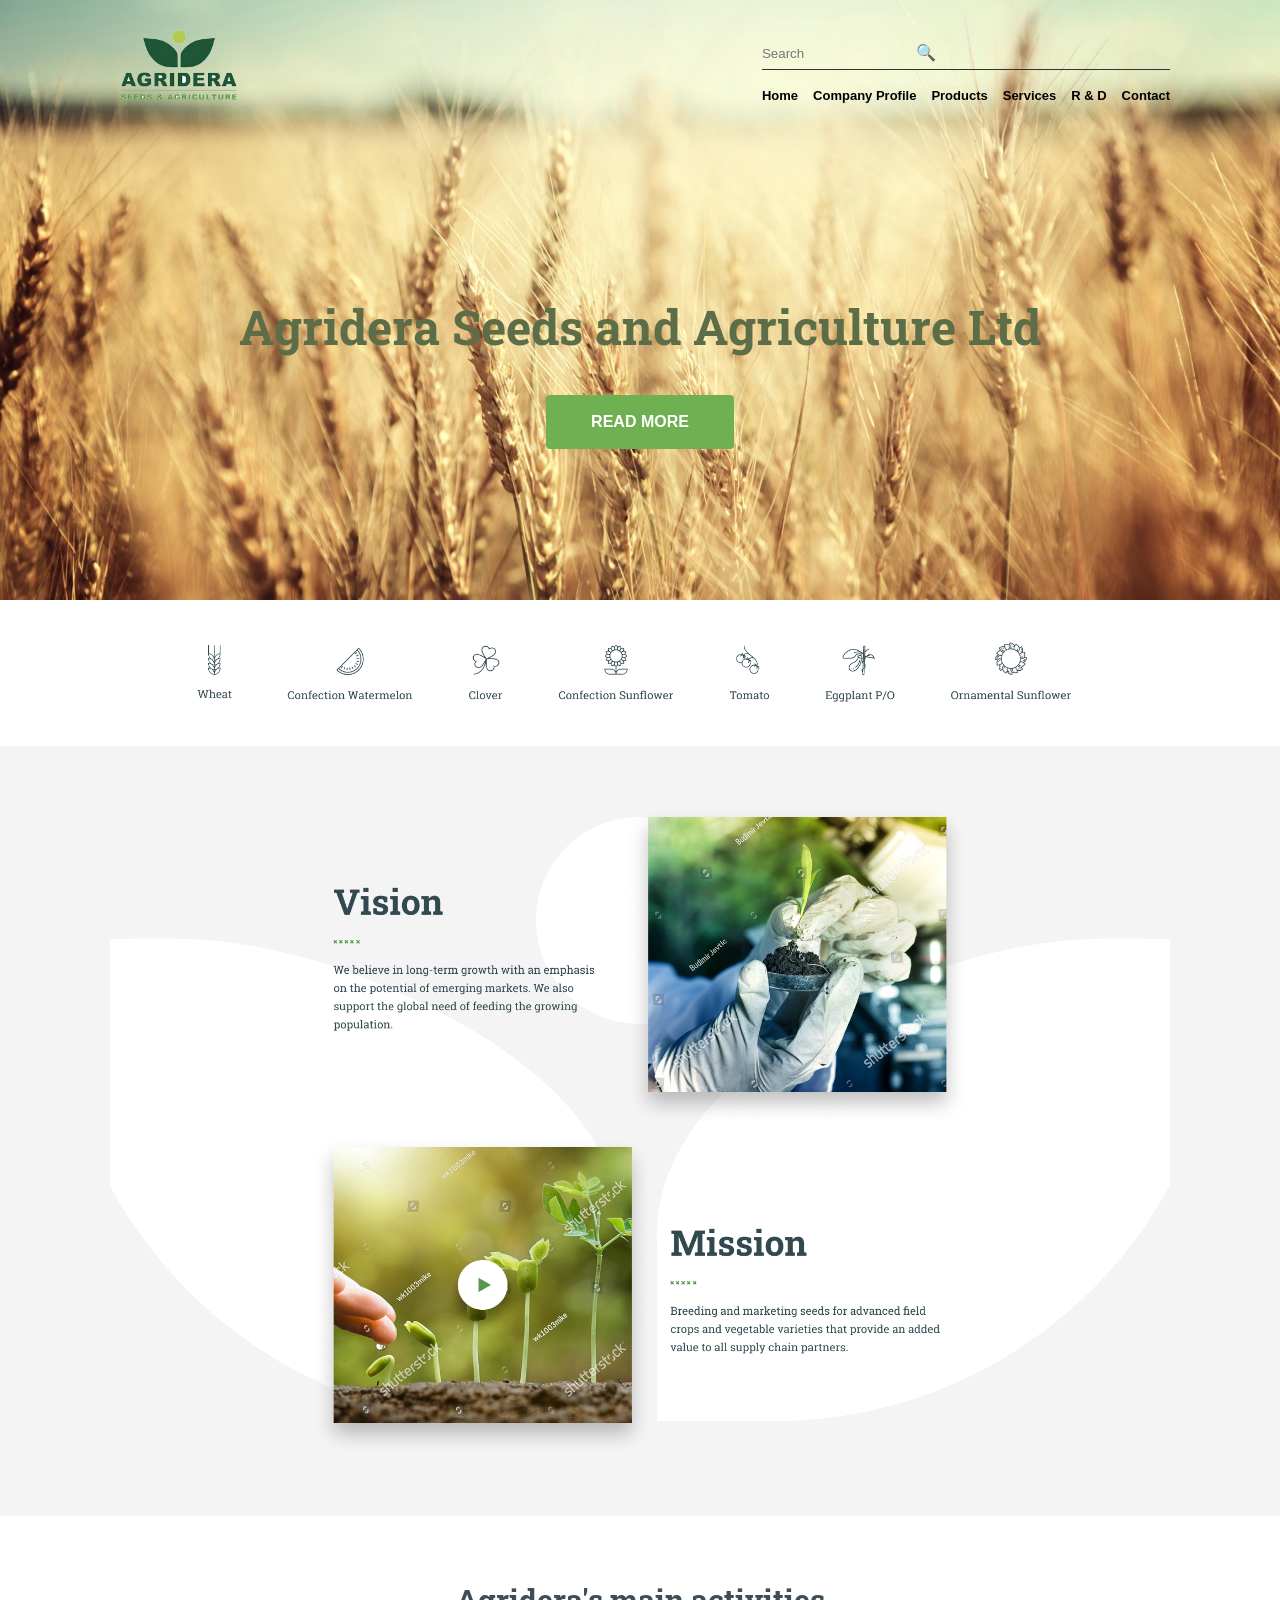
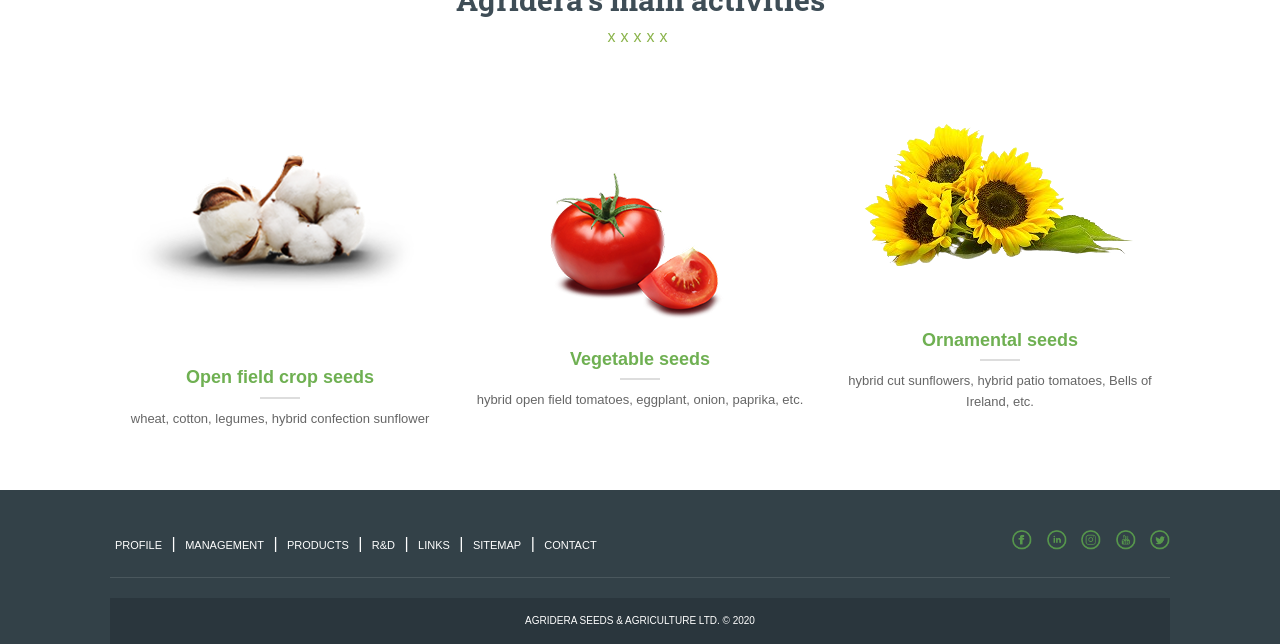
<file: index.html>
<!DOCTYPE html>
<html lang="uk">
<head>
    <meta charset="UTF-8">
    <meta name="viewport" content="width=device-width, initial-scale=1.0">
    <title>Agridera Seeds & Agriculture Ltd</title>
    <link href="https://fonts.googleapis.com/css2?family=Roboto+Slab:wght@400;700&display=swap" rel="stylesheet">
    <link rel="stylesheet" href="style.css">
</head>
<body>

    <section class="hero-section">
        <header class="site-header">
            <div class="container header-flex">
                <div class="logo">
                    <img src="Logo@2x.png" alt="Agridera">
                </div>
                <div class="header-right">
                    <div class="search-box">
                        <input type="text" placeholder="Search">
                        <span class="search-icon">🔍</span>
                    </div>
                    <nav class="main-nav">
                        <ul>
                            <li><a href="#">Home</a></li>
                            <li><a href="#">Company Profile</a></li>
                            <li><a href="tomato_all.html">Products</a></li>
                            <li><a href="#">Services</a></li>
                            <li><a href="#">R & D</a></li>
                            <li><a href="#">Contact</a></li>
                        </ul>
                    </nav>
                </div>
            </div>
        </header>

        <div class="hero-content">
            <h1>Agridera Seeds and Agriculture Ltd</h1>
            <a href="#" class="btn-read-more">READ MORE</a>
        </div>
    </section>

    <section class="products-strip">
        <div class="container">
            <img src="Products.png" alt="Products" class="full-width-img">
        </div>
    </section>

    <section class="mission-section">
        <div class="container">
            <img src="Vision Mission.png" alt="Vision Mission" class="full-width-img">
        </div>
    </section>

    <section class="activities">
        <div class="container">
            <h2 class="section-title">Agridera's main activities</h2>
            <div class="dots">xxxxx</div>
            
            <div class="activity-grid">
                <div class="card">
                    <img src="image4.png" alt="Open field crop seeds" class="activity-img">
                    <h3>Open field crop seeds</h3>
                    <div class="card-line"></div>
                    <p>wheat, cotton, legumes, hybrid confection sunflower</p>
                </div>

                <div class="card">
                    <img src="image5.png" alt="Vegetable seeds" class="activity-img">
                    <h3>Vegetable seeds</h3>
                    <div class="card-line"></div>
                    <p>hybrid open field tomatoes, eggplant, onion, paprika, etc.</p>
                </div>

                <div class="card">
                    <img src="image6.png" alt="Ornamental seeds" class="activity-img">
                    <h3>Ornamental seeds</h3>
                    <div class="card-line"></div>
                    <p>hybrid cut sunflowers, hybrid patio tomatoes, Bells of Ireland, etc.</p>
                </div>
            </div>
        </div>
    </section>

    <footer class="main-footer">
        <div class="container">
            <div class="footer-top">
                <nav class="footer-nav">
                    <a href="#">PROFILE</a> | <a href="#">MANAGEMENT</a> | <a href="#">PRODUCTS</a> |
                    <a href="#">R&D</a> | <a href="#">LINKS</a> | <a href="#">SITEMAP</a> | <a href="#">CONTACT</a>
                </nav>
                <div class="socials">
                    <img src="Ico_fb.png" alt="FB">
                    <img src="Ico_in.png" alt="LI">
                    <img src="Ico_inst.png" alt="IG">
                    <img src="Ico_tube.png" alt="YT">
                    <img src="Ico_tw.png" alt="TW">
                </div>
            </div>
            <div class="footer-bottom">
                AGRIDERA SEEDS & AGRICULTURE LTD. © 2020
            </div>
        </div>
    </footer>

</body>
</html>
</file>
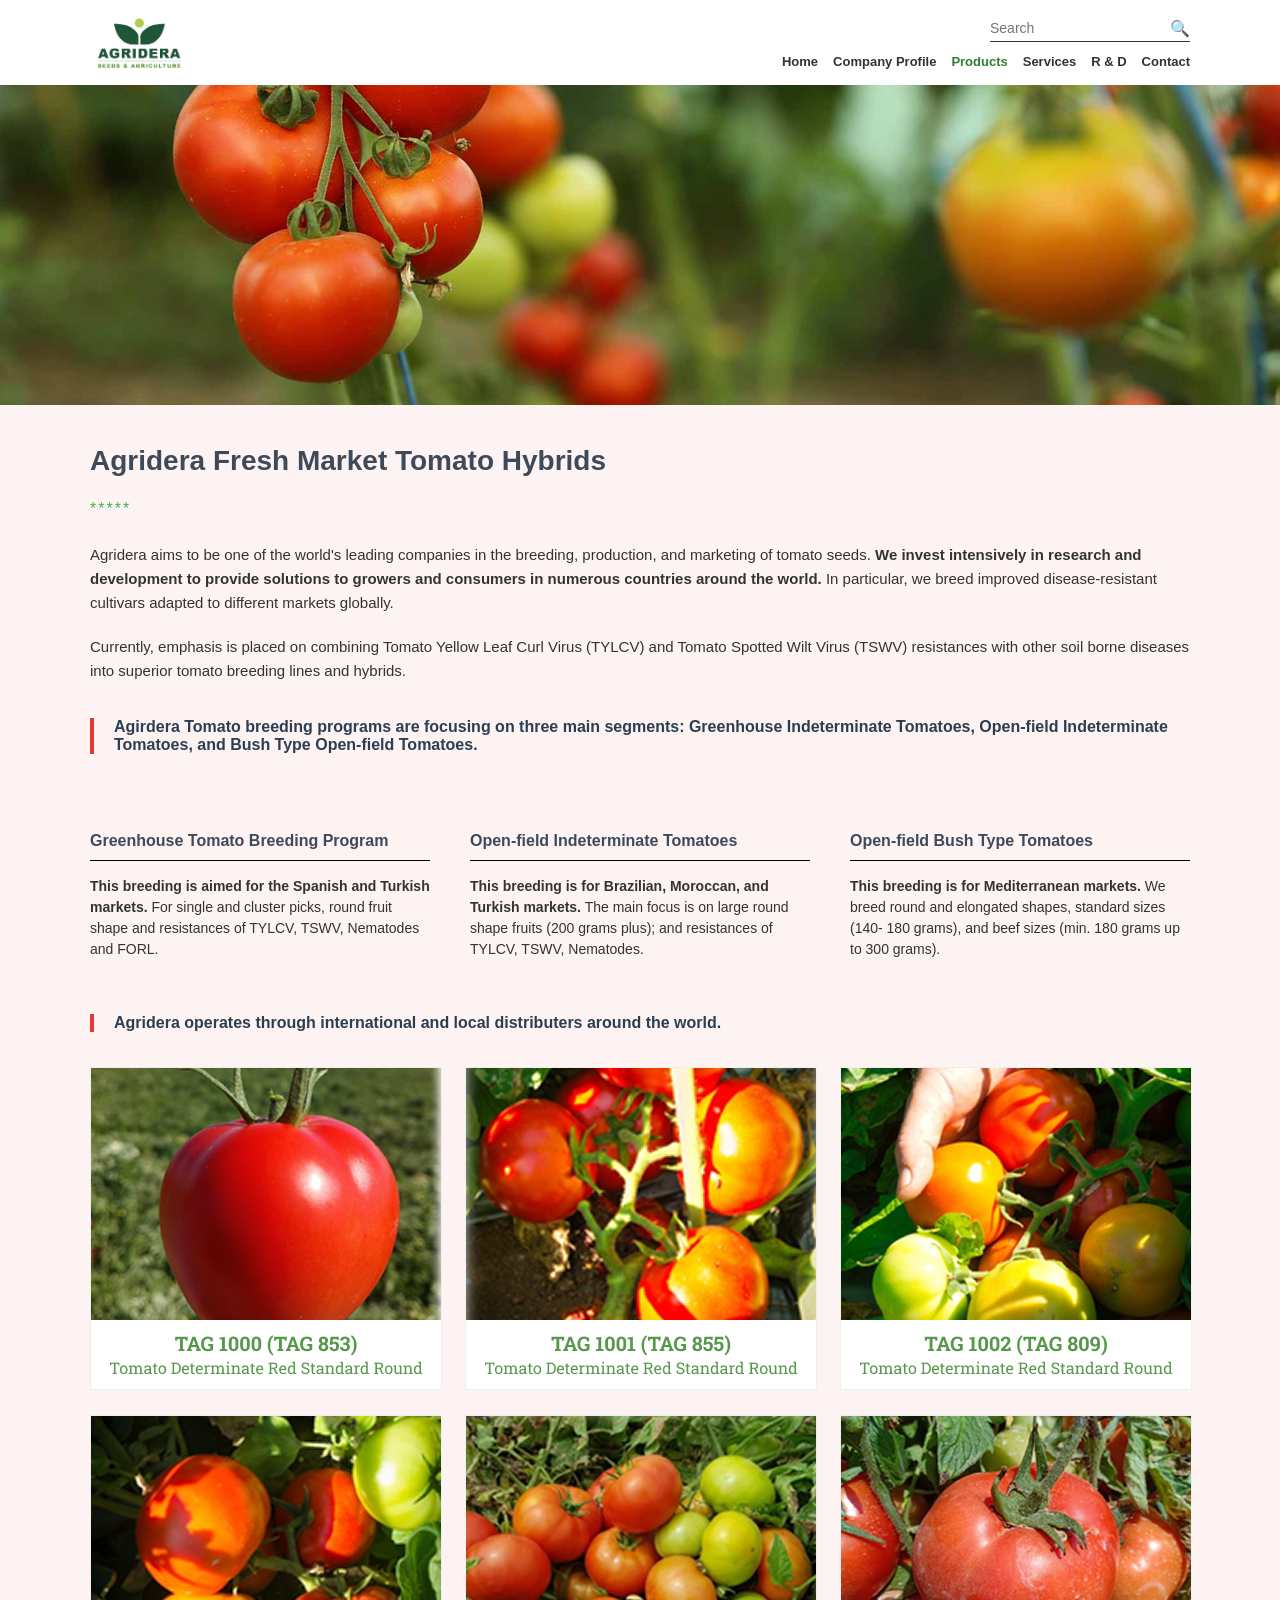
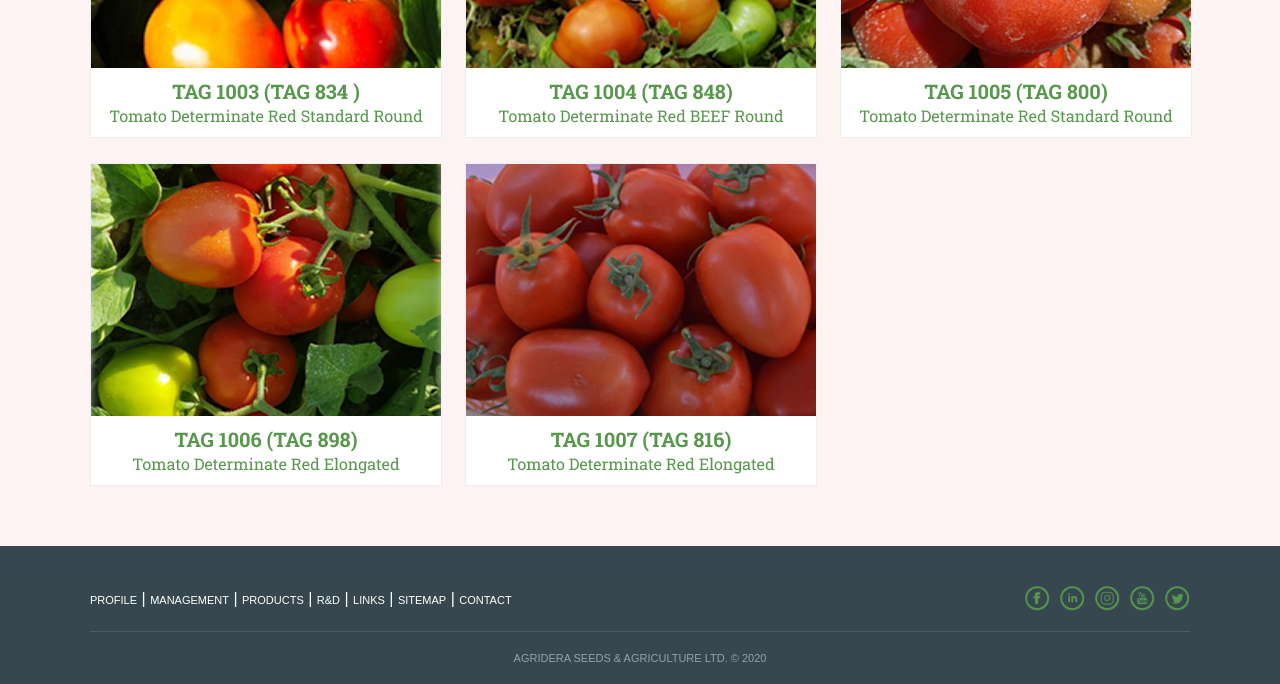
<file: tomato_all.html>
<!DOCTYPE html>
<html lang="uk">
<head>
    <meta charset="UTF-8">
    <meta name="viewport" content="width=device-width, initial-scale=1.0">
    <title>Agridera - Tomato All Hybrids</title>
    <link rel="stylesheet" href="main.css">
</head>
<body>

    <header class="main-header">
        <div class="container header-flex">
            <img src="Logo@2x.png" alt="Agridera" class="logo-small">
            
            <div class="header-right">
                <div class="search-container">
                    <input type="text" placeholder="Search" class="search-input">
                    <span class="search-icon">🔍</span>
                </div>
                <nav>
                    <ul class="nav-menu">
                        <li><a href="index.html">Home</a></li>
                        <li><a href="#">Company Profile</a></li>
                        <li><a href="tomato_all.html" class="active">Products</a></li>
                        <li><a href="#">Services</a></li>
                        <li><a href="#">R & D</a></li>
                        <li><a href="#">Contact</a></li>
                    </ul>
                </nav>
            </div>
        </div>
    </header>

    <div class="colored-wrapper">
        
        <div class="banner">
            <img src="image 7.png" alt="Tomato Banner">
        </div>

        <main class="container">
            <section class="content-intro">
                <h1>Agridera Fresh Market Tomato Hybrids</h1>
                <div class="stars">*****</div>
                
                <div class="description">
                    <p>Agridera aims to be one of the world's leading companies in the breeding, production, and marketing of tomato seeds. <b>We invest intensively in research and development to provide solutions to growers and consumers in numerous countries around the world.</b> In particular, we breed improved disease-resistant cultivars adapted to different markets globally.</p>
                    <p>Currently, emphasis is placed on combining Tomato Yellow Leaf Curl Virus (TYLCV) and Tomato Spotted Wilt Virus (TSWV) resistances with other soil borne diseases into superior tomato breeding lines and hybrids.</p>
                </div>
                
                <div class="red-sidebar-accent">
                    Agirdera Tomato breeding programs are focusing on three main segments: Greenhouse Indeterminate Tomatoes, Open-field Indeterminate Tomatoes, and Bush Type Open-field Tomatoes.
                </div>
            </section>

            <section class="breeding-programs">
                <div class="program-col">
                    <h3>Greenhouse Tomato Breeding Program</h3>
                    <p><b>This breeding is aimed for the Spanish and Turkish markets.</b> For single and cluster picks, round fruit shape and resistances of TYLCV, TSWV, Nematodes and FORL.</p>
                </div>
                <div class="program-col">
                    <h3>Open-field Indeterminate Tomatoes</h3>
                    <p><b>This breeding is for Brazilian, Moroccan, and Turkish markets.</b> The main focus is on large round shape fruits (200 grams plus); and resistances of TYLCV, TSWV, Nematodes.</p>
                </div>
                <div class="program-col">
                    <h3>Open-field Bush Type Tomatoes</h3>
                    <p><b>This breeding is for Mediterranean markets.</b> We breed round and elongated shapes, standard sizes (140- 180 grams), and beef sizes (min. 180 grams up to 300 grams).</p>
                </div>
            </section>

            <div class="red-sidebar-accent">
                Agridera operates through international and local distributers around the world.
            </div>

            <section class="hybrids-grid">
                <div class="hybrid-item"><img src="Group 9.png" alt="TAG 1000"></div>
                <div class="hybrid-item"><img src="Group 10.png" alt="TAG 1001"></div>
                <div class="hybrid-item"><img src="Group 11.png" alt="TAG 1002"></div>
                <div class="hybrid-item"><img src="Group 12.png" alt="TAG 1003"></div>
                <div class="hybrid-item"><img src="Group 13.png" alt="TAG 1004"></div>
                <div class="hybrid-item"><img src="Group 14.png" alt="TAG 1005"></div>
                <div class="hybrid-item"><img src="Group 15.png" alt="TAG 1006"></div>
                <div class="hybrid-item"><img src="Group 16.png" alt="TAG 1007"></div>
            </section>
        </main>

        <footer class="main-footer">
            <div class="container">
                <div class="footer-top">
                    <nav class="footer-nav">
                        <a href="#">PROFILE</a> | <a href="#">MANAGEMENT</a> | <a href="tomato_all.html">PRODUCTS</a> |
                        <a href="#">R&D</a> | <a href="#">LINKS</a> | <a href="#">SITEMAP</a> | <a href="#">CONTACT</a>
                    </nav>
                    <div class="social-icons">
                        <img src="Ico_fb.png" alt="FB">
                        <img src="Ico_in.png" alt="LI">
                        <img src="Ico_inst.png" alt="IG">
                        <img src="Ico_tube.png" alt="YT">
                        <img src="Ico_tw.png" alt="TW">
                    </div>
                </div>
                <div class="footer-copyright">
                    AGRIDERA SEEDS & AGRICULTURE LTD. © 2020
                </div>
            </div>
        </footer>
    </div>

</body>
</html>
</file>
<file: style.css>
/* Загальні стилі */
* { box-sizing: border-box; margin: 0; padding: 0; }
body { font-family: Arial, sans-serif; line-height: 1.6; }
.container { max-width: 1100px; margin: 0 auto; padding: 0 20px; }
.full-width-img { width: 100%; display: block; }

/* ГОЛОВНИЙ БЛОК: ПШЕНИЦЯ ЧЕРЕЗ CSS */
.hero-section {
    width: 100%;
    height: 600px;
    background: url('image.png') no-repeat center center;
    background-size: cover;
    display: flex;
    flex-direction: column;
}

.site-header { padding: 30px 0; }
.header-flex { display: flex; justify-content: space-between; align-items: flex-end; }
.logo img { height: 70px; }

.search-box { border-bottom: 1px solid #333; margin-bottom: 12px; padding-bottom: 3px; }
.search-box input { background: transparent; border: none; outline: none; width: 150px; }

.main-nav ul { list-style: none; display: flex; gap: 15px; }
.main-nav a { text-decoration: none; color: #000; font-weight: bold; font-size: 13px; }

.hero-content {
    flex-grow: 1;
    display: flex;
    flex-direction: column;
    justify-content: center;
    align-items: center;
    text-align: center;
}
.hero-content h1 {
    font-family: 'Roboto Slab', serif;
    font-size: 48px;
    color: #5d6d48;
    margin-bottom: 30px;
}
.btn-read-more {
    background: #6fb052;
    color: white;
    padding: 14px 45px;
    text-decoration: none;
    font-weight: bold;
    border-radius: 4px;
}

/* РОЗДІЛЕННЯ */
.products-strip { background: #fff; padding: 20px 0; }
.mission-section { background: #f4f4f4; padding: 60px 0; }

/* ACTIVITIES */
.activities { padding: 60px 0; text-align: center; }
.section-title { font-family: 'Roboto Slab', serif; color: #3e4d56; font-size: 30px; }
.dots { color: #8ab34a; letter-spacing: 5px; margin-bottom: 40px; }
.activity-grid { display: flex; justify-content: space-between; gap: 20px; }
.card { flex: 1; text-align: center; }
.activity-img { max-width: 100%; height: auto; }
.card h3 { color: #6fb052; margin: 15px 0 5px; font-size: 18px; }
.card-line { width: 40px; height: 2px; background: #ddd; margin: 0 auto 10px; }
.card p { font-size: 13px; color: #666; }

/* ФУТЕР */
.main-footer { background: #334148; color: white; padding: 40px 0 0; }
.footer-top { display: flex; justify-content: space-between; align-items: center; padding-bottom: 20px; border-bottom: 1px solid #4a575d; }
.footer-nav a { color: white; text-decoration: none; font-size: 11px; margin: 0 5px; }
.socials img { height: 20px; margin-left: 10px; cursor: pointer; }
.footer-bottom { background: #2a363d; padding: 15px 0; text-align: center; font-size: 10px; margin-top: 20px; }
</file>
<file: main.css>
/* Основні стилі */
body {
    margin: 0;
    font-family: 'Helvetica', Arial, sans-serif;
    color: #333;
    background-color: #ffffff; /* Фон за замовчуванням */
}

.container {
    max-width: 1100px;
    margin: 0 auto;
    padding: 0 20px;
}

/* ШАПКА - БІЛА */
.main-header {
    background-color: #ffffff;
    padding: 15px 0;
}

.header-flex {
    display: flex;
    justify-content: space-between;
    align-items: center;
}

.logo-small {
    height: 50px; /* Зменшений розмір логотипу */
    width: auto;
}

/* Пошук - тонка лінія */
.search-container {
    display: flex;
    align-items: center;
    border-bottom: 1px solid #333;
    width: 200px;
    margin-left: auto;
    margin-bottom: 10px;
}

.search-input {
    border: none;
    outline: none;
    background: transparent;
    padding: 5px 0;
    width: 100%;
    font-size: 14px;
}

.nav-menu {
    display: flex;
    list-style: none;
    gap: 15px;
    padding: 0;
    margin: 0;
}

.nav-menu a {
    text-decoration: none;
    color: #333;
    font-weight: bold;
    font-size: 13px;
}

.nav-menu a.active { color: #2e7d32; }

/* КОЛЬОРОВА ОБЛАСТЬ ПІСЛЯ ШАПКИ */
.colored-wrapper {
    background-color: #fdf3f3; /* Колір із вашого макету */
}

.banner img {
    width: 100%;
    display: block;
}

/* Текстові акценти */
.content-intro h1 { color: #3e4a59; font-size: 28px; margin-top: 40px; }
.stars { color: #4caf50; letter-spacing: 2px; margin-bottom: 25px; }

.description p { line-height: 1.6; margin-bottom: 20px; font-size: 15px; }

.red-sidebar-accent {
    border-left: 4px solid #e53935;
    padding-left: 20px;
    margin: 35px 0;
    font-weight: bold;
    color: #2c3e50;
}

/* Колонки без рамки з чорними лініями */
.breeding-programs {
    display: flex;
    gap: 40px;
    margin: 40px 0;
}

.program-col { flex: 1; }

.program-col h3 {
    font-size: 16px;
    color: #3e4a59;
    border-bottom: 1px solid #000; /* Чорна лінія */
    padding-bottom: 10px;
    margin-bottom: 15px;
    min-height: 40px;
    display: flex;
    align-items: flex-end;
}

.program-col p { font-size: 14px; line-height: 1.5; }

/* Сітка товарів */
.hybrids-grid {
    display: grid;
    grid-template-columns: repeat(3, 1fr);
    gap: 25px;
    padding-bottom: 60px;
}

.hybrid-item img {
    width: 100%;
    display: block;
    border: 1px solid #eee;
}

/* Футер */
.main-footer {
    background-color: #37474f;
    color: #fff;
    padding: 40px 0 20px;
}

.footer-top {
    display: flex;
    justify-content: space-between;
    align-items: center;
    border-bottom: 1px solid rgba(255,255,255,0.1);
    padding-bottom: 20px;
}

.footer-nav a { color: #fff; text-decoration: none; font-size: 11px; }

.social-icons { display: flex; gap: 10px; }
.social-icons img { width: 25px; height: 25px; cursor: pointer; }

.footer-copyright {
    text-align: center;
    padding-top: 20px;
    font-size: 11px;
    color: #90a4ae;
}
</file>
